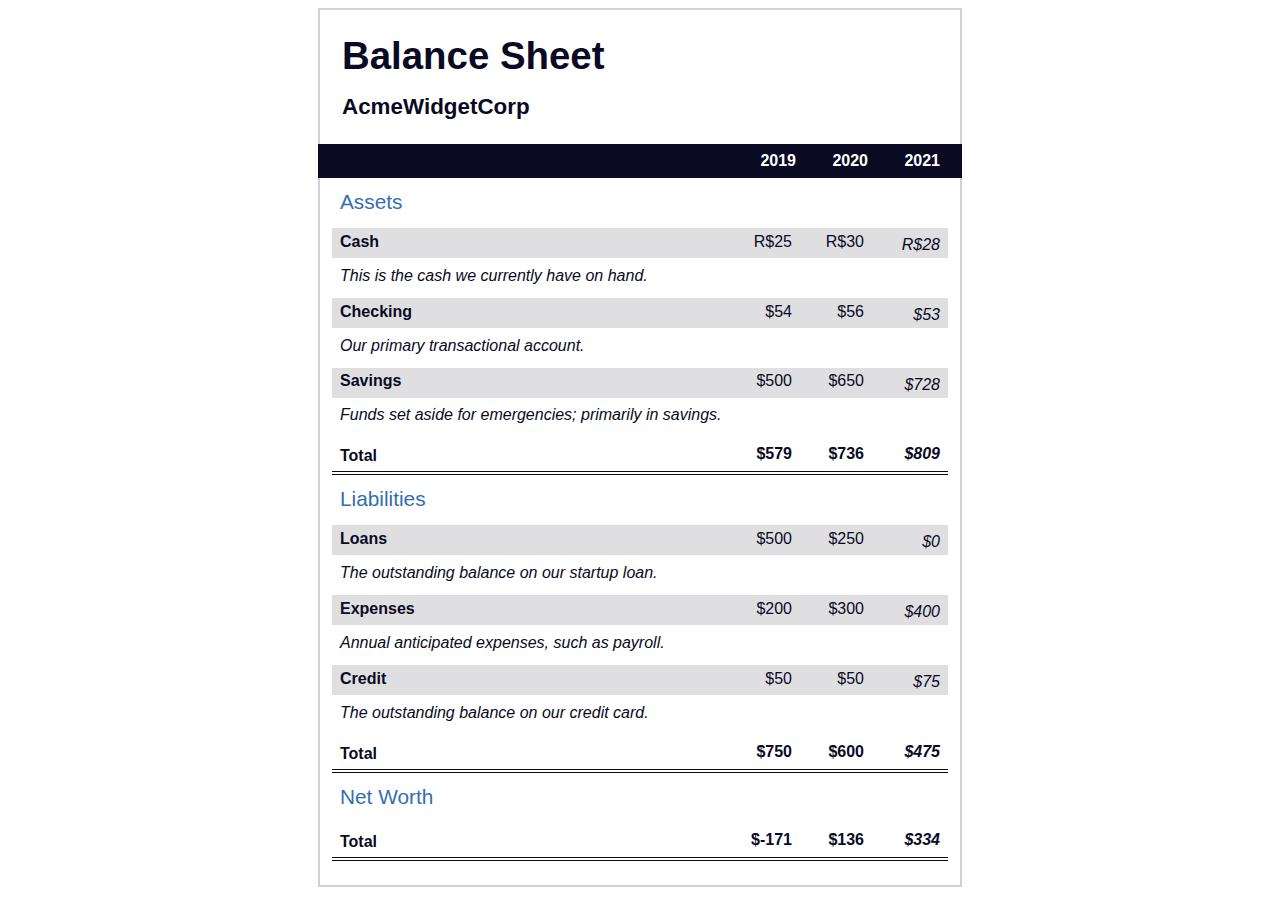
<file: Balanço Patrimonial/index.html>
<!DOCTYPE html>
<html lang="en">
  <head>
    <meta charset="UTF-8">
    <meta name="viewport" content="width=device-width, initial-scale=1.0">
    <title>Balance Sheet</title>
    <link rel="stylesheet" href="./style.css">
  </head>
  <body>
    <main>
      <section>
        <h1>
          <span class="flex">
            <span>AcmeWidgetCorp</span>
            <span>Balance Sheet</span>
          </span>
        </h1>
        <div id="years" aria-hidden="true">
          <span class="year">2019</span>
          <span class="year">2020</span>
          <span class="year">2021</span>
        </div>
        <div class="table-wrap">
          <table>
            <caption>Assets</caption>
            <thead>
              <tr>
                <td></td>
                <th><span class="sr-only year">2019</span></th>
                <th><span class="sr-only year">2020</span></th>
                <th class="current"><span class="sr-only year">2021</span></th>
              </tr>
            </thead>
            <tbody>
              <tr class="data">
                <th>Cash <span class="description">This is the cash we currently have on hand.</span></th>
                <td>R$25</td>
                <td>R$30</td>
                <td class="current">R$28</td>
              </tr>
              <tr class="data">
                <th>Checking <span class="description">Our primary transactional account.</span></th>
                <td>$54</td>
                <td>$56</td>
                <td class="current">$53</td>
              </tr>
              <tr class="data">
                <th>Savings <span class="description">Funds set aside for emergencies; primarily in savings.</span></th>
                <td>$500</td>
                <td>$650</td>
                <td class="current">$728</td>
              </tr>
              <tr class="total">
                <th>Total <span class="sr-only">Assets</span></th>
                <td>$579</td>
                <td>$736</td>
                <td class="current">$809</td>
              </tr>
            </tbody>
          </table>
          <table>
            <caption>Liabilities</caption>
            <thead>
              <tr>
                <td></td>
                <th><span class="sr-only">2019</span></th>
                <th><span class="sr-only">2020</span></th>
                <th><span class="sr-only">2021</span></th>
              </tr>
            </thead>
            <tbody>
              <tr class="data">
                <th>Loans <span class="description">The outstanding balance on our startup loan.</span></th>
                <td>$500</td>
                <td>$250</td>
                <td class="current">$0</td>
              </tr>
              <tr class="data">
                <th>Expenses <span class="description">Annual anticipated expenses, such as payroll.</span></th>
                <td>$200</td>
                <td>$300</td>
                <td class="current">$400</td>
              </tr>
              <tr class="data">
                <th>Credit <span class="description">The outstanding balance on our credit card.</span></th>
                <td>$50</td>
                <td>$50</td>
                <td class="current">$75</td>
              </tr>
              <tr class="total">
                <th>Total <span class="sr-only">Liabilities</span></th>
                <td>$750</td>
                <td>$600</td>
                <td class="current">$475</td>
              </tr>
            </tbody>
          </table>
          <table>
            <caption>Net Worth</caption>
            <thead>
              <tr>
                <td></td>
                <th><span class="sr-only">2019</span></th>
                <th><span class="sr-only">2020</span></th>
                <th><span class="sr-only">2021</span></th>
              </tr>
            </thead>
            <tbody>
              <tr class="total">
                <th>Total <span class="sr-only">Net Worth</span></th>
                <td>$-171</td>
                <td>$136</td>
                <td class="current">$334</td>
              </tr>
  
            </tbody>
          </table>
        </div>
      </section>
    </main>
  </body>
</html>
</file>
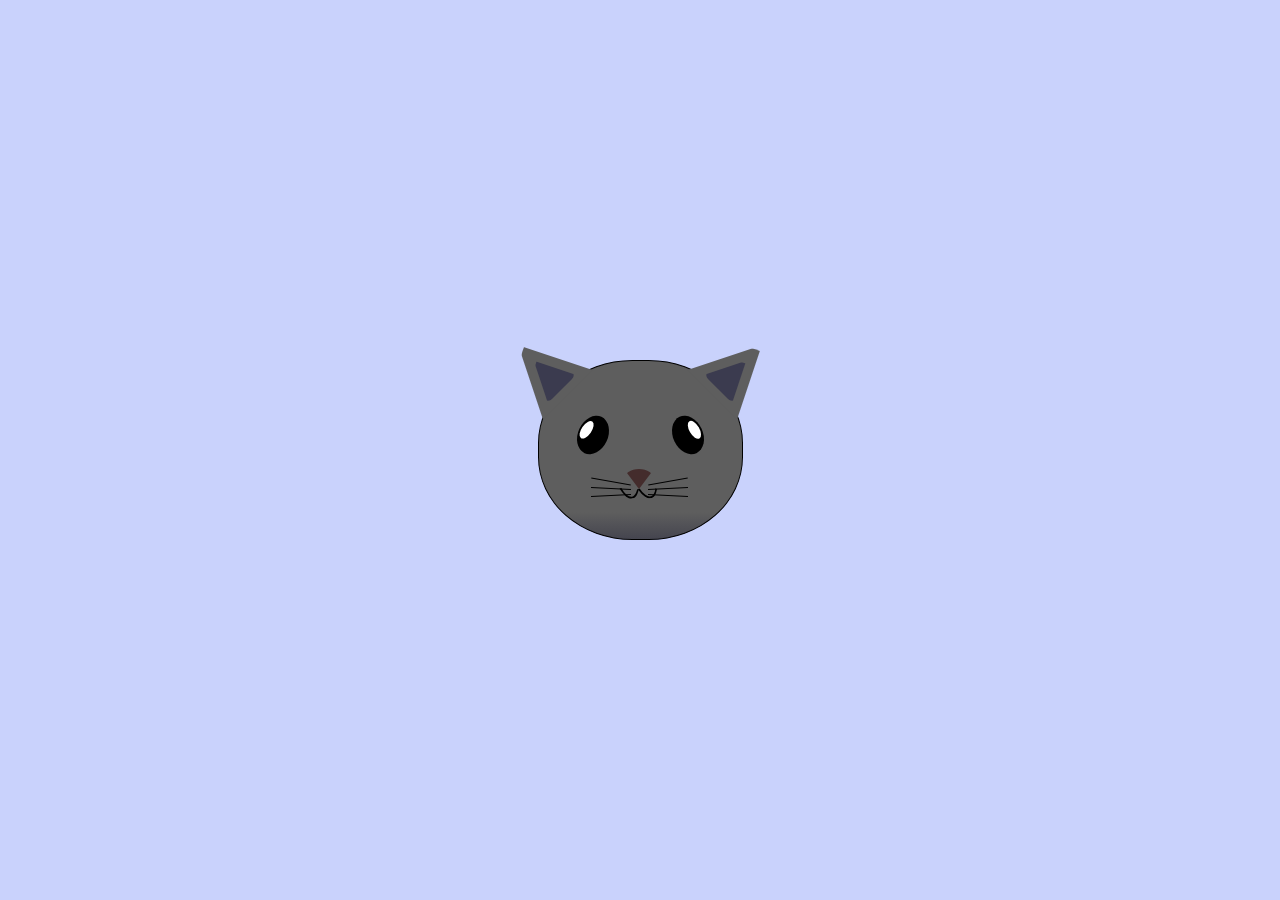
<file: Pintura de um gato/index.html>
<!DOCTYPE html>
<html lang="en">
<head>
    <meta charset="UTF-8">
    <title>fCC Cat Painting</title>
    <link rel="stylesheet" href="styles.css">
</head>
<body>
    <main>
        <div class="cat-head">
            <div class="cat-ears">
                <div class="cat-left-ear">
                    <div class="cat-left-inner-ear"></div>
                </div>
                <div class="cat-right-ear">
                    <div class="cat-right-inner-ear"></div>
                </div>
            </div>
            <div class="cat-eyes">
                <div class="cat-left-eye">
                    <div class="cat-left-inner-eye"></div>
                </div>
                <div class="cat-right-eye">
                    <div class="cat-right-inner-eye"></div>
                </div>
            </div>
            <div class="cat-nose"></div>
            <div class="cat-mouth">
                <div class="cat-mouth-line-left"></div>
                <div class="cat-mouth-line-right"></div>
            </div>
            <div class="cat-whiskers">
                <div class="cat-whiskers-left">
                    <div class="cat-whisker-left-top"></div>
                    <div class="cat-whisker-left-middle"></div>
                    <div class="cat-whisker-left-bottom"></div>
                </div>
                <div class="cat-whiskers-right">
                    <div class="cat-whisker-right-top"></div>
                    <div class="cat-whisker-right-middle"></div>
                    <div class="cat-whisker-right-bottom"></div>
                </div>
            </div>
        </div>
    </main>
</body>
</html>
</file>
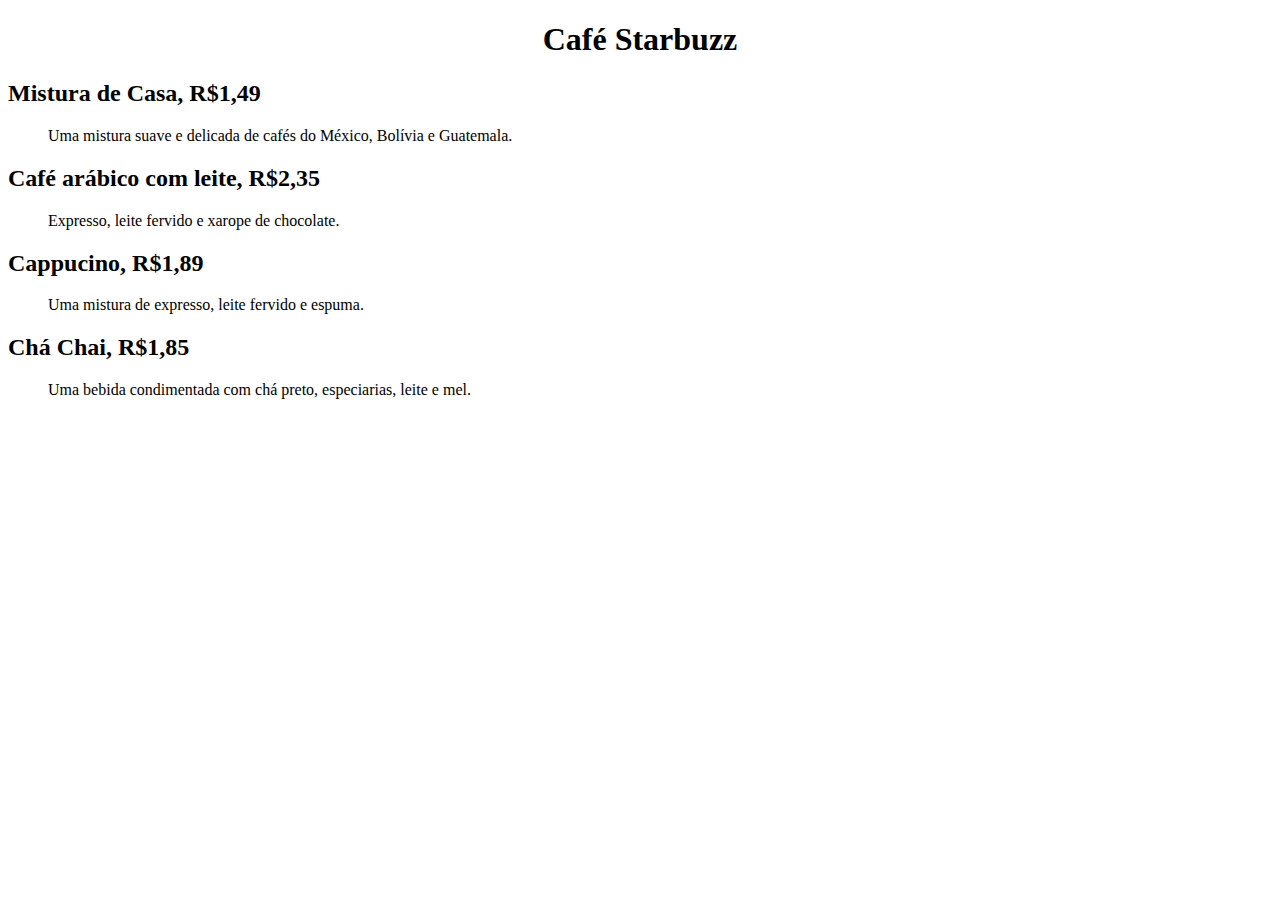
<file: Exercícios  Complementares/exercicio_lista_01.html>
<!DOCTYPE html>
<html lang="pt-BR">
    <head>
        <meta charset="UTF-8" />
        <title>Questão 01</title>
    </head>
    <body>
        <h1 align="center">Café Starbuzz</h1>
        <h2>Mistura de Casa, R$1,49</h2>
        <ul>
            Uma mistura suave e delicada de cafés do México, Bolívia e Guatemala.
        </ul>
        <h2>Café arábico com leite, R$2,35</h2>
        <ul>
            Expresso, leite fervido e xarope de chocolate.
        </ul>
        <h2>Cappucino, R$1,89</h2>
        <ul>
            Uma mistura de expresso, leite fervido e espuma.
        </ul>
        <h2>Chá Chai, R$1,85</h2>
        <ul>
            Uma bebida condimentada com chá preto, especiarias, leite e mel.
        </ul>
    </body>
</html>
</file>
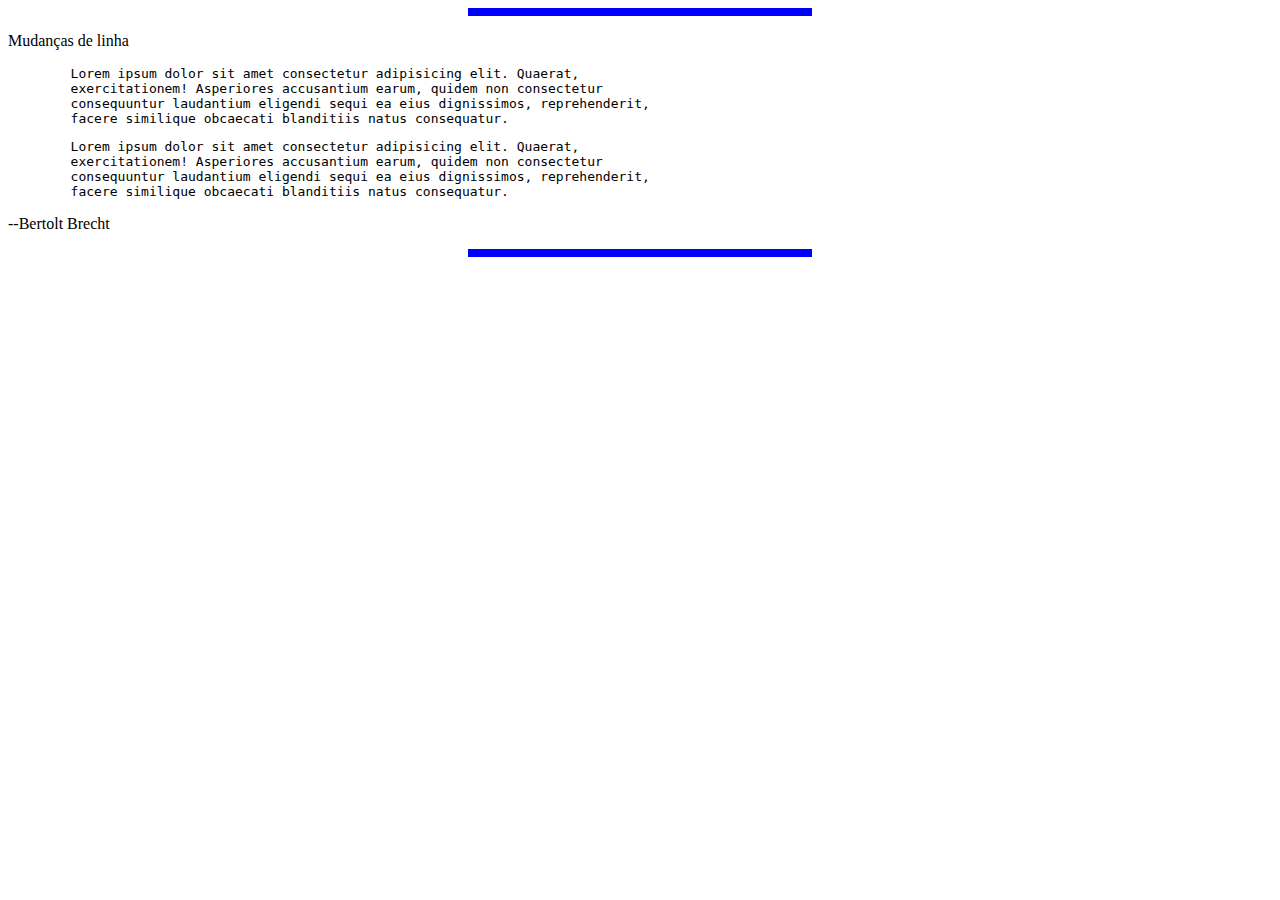
<file: Exercícios  Complementares/exercício_lista_02.html>
<!DOCTYPE html>
<html lang="pt-BR">
  <head>
    <meta charset="UTF-8" />
    <title>Questão 02</title>
  </head>
  <body>
    <hr width="27%" align="center" size="8" color="blue" />
    <p>Mudanças de linha</p>
    <pre>
        Lorem ipsum dolor sit amet consectetur adipisicing elit. Quaerat, 
        exercitationem! Asperiores accusantium earum, quidem non consectetur
        consequuntur laudantium eligendi sequi ea eius dignissimos, reprehenderit, 
        facere similique obcaecati blanditiis natus consequatur.</pre>
    <pre>
        Lorem ipsum dolor sit amet consectetur adipisicing elit. Quaerat, 
        exercitationem! Asperiores accusantium earum, quidem non consectetur
        consequuntur laudantium eligendi sequi ea eius dignissimos, reprehenderit, 
        facere similique obcaecati blanditiis natus consequatur.</pre>    
    <p>--Bertolt Brecht</p>    
    <hr width="27%" align="center" size="8" color="blue" />
  </body>
</html>
</file>
<file: Balanço Patrimonial/style.css>
html{
  box-sizing: border-box;
}

body{
  font-family: sans-serif;
  color: #0a0a23;
}

span[class~="sr-only"] {
  border: 0 !important;
  clip: rect(1px, 1px, 1px, 1px) !important;
  clip-path: inset(50%) !important;
  height: 1px !important;
  width: 1px !important;
  position: absolute !important;
  overflow: hidden !important;
  white-space: nowrap !important;
  padding: 0 !important;
  margin: -1px !important;
}

h1{
  max-width: 37.25rem;
  margin: 0 auto;
  padding: 1.5rem 1.25rem;
}

h1 .flex{
  display: flex;
  flex-direction: column-reverse;
  gap: 1rem;
  }

h1 .flex span:first-of-type{
  font-size: 0.7em;
}

h1 .flex span:last-of-type{
  font-size: 1.2em;
}

section{
  max-width: 40rem;
  margin: 0 auto;
  border: 2px solid #d0d0d5;
}

#years{
  display: flex;
  justify-content: flex-end;
  position: sticky;
  top: 0;
  color: #fff;
  background-color: #0a0a23;
  margin: 0 -2px;
  padding: 0.5rem calc(1.25rem + 2px) 0.5rem 0;
  z-index: 999;
}

#years span[class]{
  font-weight: bold;
  width: 4.5rem;
  text-align: right;
}

.table-wrap{
    padding: 0 0.75rem 1.5rem 0.75rem;
}

table{
  border-collapse: collapse;
  border: 0;
  position: relative;
  width: 100%;
  margin-top: 3rem;
}

table caption{
  color:#356eaf;
  font-size: 1.3em;
  font-weight: normal;
  position: absolute;
  top: -2.25rem;
  left: 0.5rem;
}

tbody td{
  width: 100vw;
  min-width: 4rem;
  max-width: 4rem;
}

tbody th{
  width: calc(100% - 12rem);
}

tr[class="total"]{
  border-bottom: 4px double #0a0a23;
  font-weight: bold;
  text-align: left;
  padding: 0.5rem 0 0.25rem 0.5rem;
}

tr[class="total"] th{
  text-align: left;
  padding:0.5rem 0 0.25rem 0.5rem;
}
tr.total td{
  text-align: right;
  padding: 0 0.25rem;
}

tr.total td:nth-of-type(3){
  padding: 0.5rem;
}

tr.total:hover{
  cursor: pointer;
  background-color: #99c9ff;
}

td.current  {
  font-style: italic;
}

tr.data{
  background-image: linear-gradient(to bottom, #dfdfe2 1.845rem, white 1.845rem);
}

tr.data th{
  text-align: left;
  padding-top: 0.3rem;
  padding-left: 0.5rem;
}

tr.data th .description{
  display: block;
  font-style: italic;
  font-weight: normal;
  padding: 1rem 0 0.75rem;
  margin-right: -13.5rem;
}

tr.data td{
  vertical-align: top;
  text-align: right;
  padding: 0.3rem 0.25rem 0;
}

tr.data td:last-of-type{
  padding:  0.5rem;
}
</file>
<file: Pintura de um gato/styles.css>
*{
    box-sizing: border-box;
}

body{
    background-color: #c9d2fc;
}

.cat-head{
    width: 205px;
    height: 180px;
    border: 1px solid #000;
    border-radius: 46%;
    background: linear-gradient(#5e5e5e 85%, #45454f 100%);
    position: absolute;
    top: 0;
    right: 0;
    left: 0;
    bottom: 0;
    margin: auto;
    
}

.cat-left-ear{
    border-left: 35px solid transparent;
    border-right: 35px solid transparent;
    border-bottom: 70px solid #5e5e5e;
    border-top-left-radius: 90px;
    border-top-right-radius: 10px;
    position: absolute;
    top: -26px;
    left: -31px;
    transform: rotate(-45deg);
    z-index: 1;
}

.cat-right-ear{
    border-left: 35px solid transparent;
    border-right: 35px solid transparent;
    border-bottom: 70px solid #5e5e5e;
    position: absolute;
    top: -26px;
    left: 163px;
    transform: rotate(45deg);
    border-top-right-radius: 10px;
    border-top-left-radius: 90px;
    z-index: 1;
}

.cat-left-inner-ear{
    border-left: 20px solid transparent;
    border-right: 20px solid transparent;
    border-bottom: 40px solid #3b3b4f;
    position: absolute;
    top: 22px;
    left: -20px;
    border-bottom-right-radius: 40%;
    border-bottom-left-radius: 40%;
    border-top-left-radius: 90px;
    border-top-right-radius: 10px;
}

.cat-right-inner-ear{
    border-left: 20px solid transparent;
    border-right: 20px solid transparent;
    border-bottom: 40px solid #3b3b4f;
    position: absolute;
    top: 22px;
    left: -20px;
    border-bottom-right-radius: 40%;
    border-bottom-left-radius: 40%;
    border-top-left-radius: 90px;
    border-top-right-radius: 10px;
}

.cat-left-eye{
    width: 30px;
    height: 40px;
    background-color: #000;
    position: absolute;
    top: 54px;
    left: 39px;
    border-radius: 60%;
    transform: rotate(25deg);
}

.cat-right-eye{
    width: 30px;
    height: 40px;
    background-color: #000;
    position: absolute;
    top: 54px;
    left: 134px;
    border-radius: 60%;
    transform: rotate(-25deg);
}

.cat-left-inner-eye{
    width: 10px;
    height: 20px;
    background-color: #fff;
    position: absolute;
    top: 8px;
    left: 2px;
    border-radius: 60%;
    transform: rotate(10deg);
}

.cat-right-inner-eye{
    width: 10px;
    height: 20px;
    background-color: #fff;
    position: absolute;
    top: 8px;
    left: 18px;
    border-radius: 60%;
    transform: rotate(-5deg);
}    

.cat-nose{
    border-left: 15px solid transparent;
    border-right: 15px solid transparent;
    border-bottom: 20px solid #442c2c;
    position: absolute;
    top: 108px;
    left: 85px;
    border-top-left-radius: 50%;
    border-bottom-left-radius: 50%;
    border-bottom-right-radius: 50%;
    transform: rotate(180deg);
}

.cat-mouth div{
    width: 30px;
    height: 50px;
    border: 2px solid #000;
    border-color: black transparent transparent transparent;
    border-radius: 190%/190px 150px 0 0;
}

.cat-mouth-line-left{
    position: absolute;
    top: 88px;
    left: 74px;
    transform: rotate(170deg);
}

.cat-mouth-line-right{
    position: absolute;
    top: 88px;
    left: 91px;
    transform: rotate(165deg);

}

.cat-whiskers-left div{
    width: 40px;
    height: 1px;
    background-color: #000;
}

.cat-whiskers-right div{
    width: 40px;
    height: 1px;
    background-color: #000;
}

.cat-whisker-left-top{
    position: absolute;
    top: 120px;
    left: 52px;
    transform: rotate(10deg);
}

.cat-whisker-left-middle{
    position: absolute;
    top: 127px;
    left: 52px;
    transform: rotate(3deg);
}

.cat-whisker-left-bottom{
    position: absolute;
    top: 134px;
    left: 52px;
    transform: rotate(-3deg);
}

.cat-whisker-right-top{
    position: absolute;
    top: 120px;
    left: 109px;
    transform: rotate(-10deg);
}

.cat-whisker-right-middle{
    position: absolute;
    top: 127px;
    left: 109px;
    transform: rotate(-3deg);
}

.cat-whisker-right-bottom{
    position: absolute;
    top: 134px;
    left: 109px;
    transform: rotate(3deg);
}
</file>
